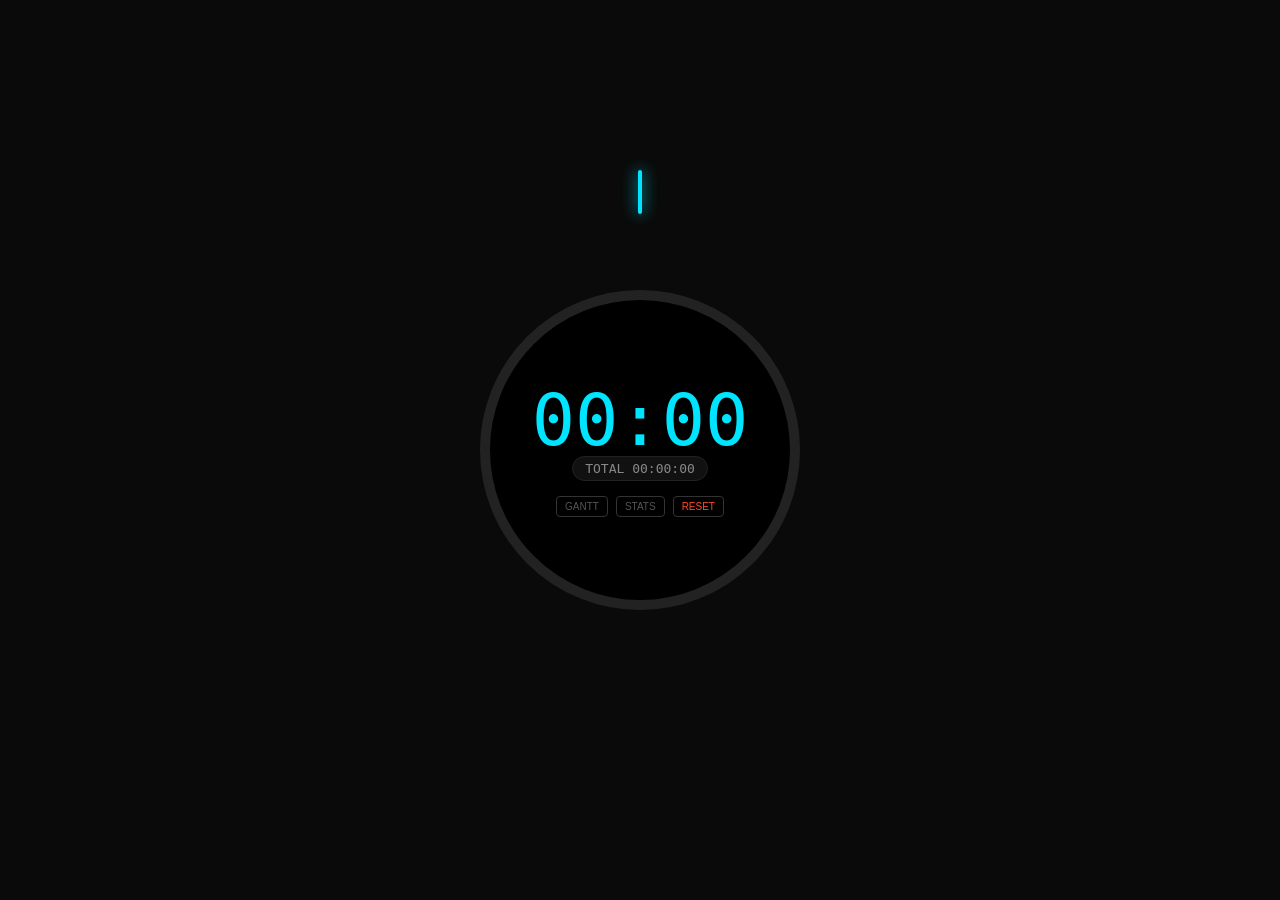
<file: static/index.html>
<!DOCTYPE html>
<html>
<head>
    <link rel="stylesheet" href="style.css">
</head>
<body>
    <div id="settings-panel">
        <h4 style="margin:0 0 10px 0; color:var(--accent); letter-spacing:1px">DASHBOARD</h4>
        <table class="stats-table" id="history-table"></table>

        <h5 style="margin:10px 0 5px 0; font-size:10px; color:#555">WEEKLY VIEW</h5>
        <div style="display:flex; gap:6px; margin-bottom:10px;">
            <button class="icon-btn" onclick="changeWeek(-1)">← PREV</button>
            <button class="icon-btn" onclick="changeWeek(0)">THIS WEEK</button>
            <button class="icon-btn" onclick="changeWeek(1)">NEXT →</button>
        </div>

        <div id="week-label" style="font-size:11px; color:#777; margin-bottom:8px;"></div>
        <div id="week-chart"></div>
        <div id="week-legend" class="legend"></div>

        <h5 style="margin:10px 0 5px 0; font-size:10px; color:#555">EDIT TASKS</h5>
        <div id="task-list"></div>
        <button class="icon-btn" style="width:100%; margin-bottom:10px;" onclick="addTaskRow()">+ ADD TASK</button>

        <h5 style="margin:10px 0 5px 0; font-size:10px; color:#555">SUBTASKS</h5>
        <select id="subtask-window-category" style="width:100%; background:#000; color:var(--accent); border:1px solid #444; padding:8px; box-sizing:border-box; font-size:12px; border-radius:4px; margin-bottom:6px;"></select>
        <button class="icon-btn" style="width:100%; margin-bottom:10px;" onclick="openSubtaskWindow()">OPEN SUBTASK WINDOW</button>
        <button class="save-btn" onclick="saveSettings()">APPLY CHANGES</button>
        <button class="save-btn" style="background:#222; color:#777" onclick="toggleSettings()">CLOSE</button>
    </div>

    <div id="gantt-panel">
        <div class="gantt-toolbar">
            <h4 style="margin:0; color:var(--accent); letter-spacing:1px">GANTT / TIMELINE VIEW</h4>
            <div style="display:flex; gap:6px;">
                <button class="icon-btn" onclick="shiftGanttDay(-1)">← PREV DAY</button>
                <button class="icon-btn" onclick="shiftGanttDay(0)">TODAY</button>
                <button class="icon-btn" onclick="shiftGanttDay(1)">NEXT DAY →</button>
                <button class="icon-btn" id="gantt-undo-btn" onclick="undoGanttEdit()" title="Ctrl+Z">↶ UNDO</button>
            </div>
        </div>
        <div id="gantt-date" class="gantt-date"></div>
        <div class="gantt-hint">Drag a block to move it, drag its edges to resize, double-click to type exact times, drag on empty space to create a new block. Ctrl+Z to undo.</div>
        <div id="gantt-chart" class="gantt-frame"></div>
        <button class="save-btn" style="background:#222; color:#777" onclick="toggleGantt()">CLOSE</button>
    </div>

    <div id="jalali-picker" class="jalali-picker">
        <div class="jalali-picker-header">
            <button type="button" onclick="jalaliPickerShiftMonth(-1)">‹</button>
            <span id="jalali-picker-title"></span>
            <button type="button" onclick="jalaliPickerShiftMonth(1)">›</button>
        </div>
        <div id="jalali-picker-weekdays" class="jalali-picker-weekdays"></div>
        <div id="jalali-picker-grid" class="jalali-picker-grid"></div>
    </div>

    <div id="stats-panel">
        <h4 style="margin:0 0 14px 0; color:var(--accent); letter-spacing:1px">RANGE STATS</h4>

        <label class="field-label">Category</label>
        <select id="range-category"></select>

        <div class="stats-date-row">
            <div>
                <label class="field-label">از تاریخ</label>
                <input type="text" id="range-start" class="jalali-date-input" readonly placeholder="از تاریخ" onclick="openJalaliPicker('range-start')">
            </div>
            <div>
                <label class="field-label">تا تاریخ</label>
                <input type="text" id="range-end" class="jalali-date-input" readonly placeholder="تا تاریخ" onclick="openJalaliPicker('range-end')">
            </div>
        </div>

        <button class="save-btn" onclick="loadRangeStats()">GET TOTAL</button>
        <div id="range-result" class="stats-result"></div>
        <button class="save-btn" style="background:#222; color:#777" onclick="toggleStats()">CLOSE</button>
    </div>

    <div id="session-edit-panel">
        <h4 style="margin:0 0 10px 0; color:var(--accent); letter-spacing:1px">EDIT SESSION</h4>
        <label class="field-label">Category</label>
        <select id="edit-category"></select>
        <label class="field-label">Start</label>
        <input type="text" id="edit-start" placeholder="YYYY-MM-DD HH:MM:SS">
        <label class="field-label">End</label>
        <input type="text" id="edit-end" placeholder="YYYY-MM-DD HH:MM:SS">
        <div id="edit-error" class="field-error"></div>
        <div style="display:flex; gap:6px; margin-top:10px;">
            <button class="save-btn" onclick="submitSessionEdit()">SAVE</button>
            <button class="save-btn" style="background:#3a1414; color:#ff8a8a" onclick="deleteSessionFromEditor()">DELETE</button>
            <button class="save-btn" style="background:#222; color:#777" onclick="closeSessionEditor()">CANCEL</button>
        </div>
    </div>

    <div class="main-container" id="app-ui">
        <svg id="hit-surface" viewBox="-7 -7 114 114"></svg>
        <div id="hub"><div class="needle"></div></div>
        <div id="hub-2"><div class="needle needle-2"></div></div>
        <div class="center-display">
            <div id="session-time" onclick="toggleSettings()">00:00</div>
            <div id="active-subtask-label" style="display:none; font-size:10px; color:var(--accent); letter-spacing:0.5px; margin-top:-4px;"></div>
            <div class="total-box">TOTAL <span id="total-time">00:00:00</span></div>
            <div id="second-task-box"><span id="second-task-name"></span> <span id="second-task-time">00:00</span></div>
            <div class="controls">
                <button class="icon-btn" onclick="toggleGantt()">GANTT</button>
                <button class="icon-btn" onclick="toggleStats()">STATS</button>
                <button class="icon-btn" onclick="resetCurrent()" style="color:var(--red)">RESET</button>
            </div>
        </div>
    </div>

    <script src="jalali.js"></script>
    <script src="app.js"></script>
</body>
</html>
</file>
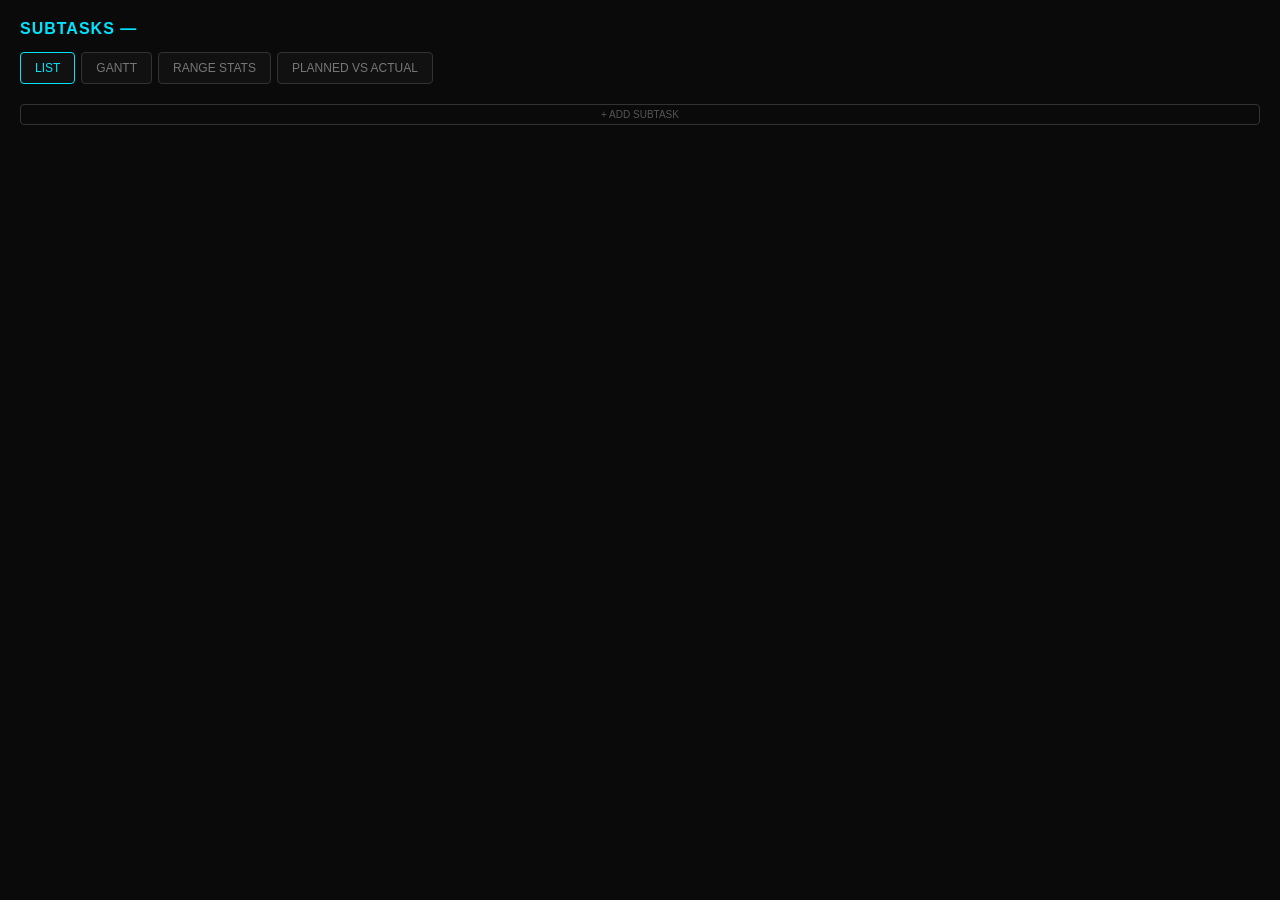
<file: static/subtasks.html>
<!DOCTYPE html>
<html>
<head>
    <meta charset="utf-8">
    <link rel="stylesheet" href="subtasks.css">
</head>
<body>
    <h4 id="page-title">SUBTASKS</h4>

    <div class="tabs">
        <button class="tab-btn active" data-tab="list" onclick="switchTab('list')">LIST</button>
        <button class="tab-btn" data-tab="gantt" onclick="switchTab('gantt')">GANTT</button>
        <button class="tab-btn" data-tab="stats" onclick="switchTab('stats')">RANGE STATS</button>
        <button class="tab-btn" data-tab="plan" onclick="switchTab('plan')">PLANNED VS ACTUAL</button>
    </div>

    <div class="tab-panel active" id="tab-list">
        <div id="sub-list"></div>
        <button class="icon-btn" style="width:100%; margin-top:4px;" onclick="addSubRow()">+ ADD SUBTASK</button>
    </div>

    <div class="tab-panel" id="tab-gantt">
        <div class="gantt-toolbar">
            <div class="gantt-date" id="sub-gantt-date"></div>
            <div style="display:flex; gap:6px;">
                <button class="icon-btn" onclick="shiftSubGanttDay(-1)">← PREV</button>
                <button class="icon-btn" onclick="shiftSubGanttDay(0)">TODAY</button>
                <button class="icon-btn" onclick="shiftSubGanttDay(1)">NEXT →</button>
            </div>
        </div>
        <div id="sub-gantt-chart" class="gantt-frame"></div>
    </div>

    <div class="tab-panel" id="tab-stats">
        <label class="field-label">از تاریخ</label>
        <div class="stats-date-row">
            <div>
                <input type="text" id="sub-range-start" class="jalali-date-input" readonly placeholder="از تاریخ" onclick="openJalaliPicker('sub-range-start')">
            </div>
            <div>
                <input type="text" id="sub-range-end" class="jalali-date-input" readonly placeholder="تا تاریخ" onclick="openJalaliPicker('sub-range-end')">
            </div>
        </div>
        <button class="save-btn" onclick="loadSubRangeStats()">GET TOTAL</button>
        <div id="sub-range-result" class="stats-result"></div>
    </div>

    <div class="tab-panel" id="tab-plan">
        <table class="plan-table" id="plan-table">
            <thead><tr><th>Subtask</th><th>Planned</th><th>Spent</th><th>Last activity</th></tr></thead>
            <tbody id="plan-tbody"></tbody>
        </table>
    </div>

    <div id="jalali-picker" class="jalali-picker">
        <div class="jalali-picker-header">
            <button type="button" onclick="jalaliPickerShiftMonth(-1)">‹</button>
            <span id="jalali-picker-title"></span>
            <button type="button" onclick="jalaliPickerShiftMonth(1)">›</button>
        </div>
        <div id="jalali-picker-weekdays" class="jalali-picker-weekdays"></div>
        <div id="jalali-picker-grid" class="jalali-picker-grid"></div>
    </div>

    <script src="jalali.js"></script>
    <script src="subtasks.js"></script>
</body>
</html>
</file>
<file: static/style.css>
:root { --bg: #0a0a0a; --accent: #00e5ff; --ring: #161616; --red: #ff4b2b; }
body { background: var(--bg); color: white; font-family: 'Segoe UI', sans-serif;
       display: flex; justify-content: center; align-items: center; height: 100vh; margin: 0; overflow: hidden; }
.main-container { position: relative; width: 593px; height: 593px; transition: filter 0.3s; }
.blur { filter: blur(15px); pointer-events: none; }
#hit-surface { position: absolute; width: 100%; height: 100%; z-index: 5; }
.slice { fill: var(--ring); stroke: #222; stroke-width: 1; cursor: pointer; transition: fill 0.2s; }
.slice:hover { fill: #222; }
#hub, #hub-2 { position: absolute; width: 100%; height: 100%; z-index: 6; pointer-events: none; transition: transform 0.6s cubic-bezier(0.34, 1.56, 0.64, 1); }
#hub-2 { display: none; }
.needle { position: absolute; top: 16px; left: 50%; transform: translateX(-50%); width: 4px; height: 44px; background: var(--accent); box-shadow: 0 0 15px var(--accent); border-radius: 2px; }
.needle.needle-2 { background: var(--red); box-shadow: 0 0 15px var(--red); }
.label { position: absolute; width: 110px; text-align: center; font-weight: bold; font-size: 11px; color: #444; z-index: 7; pointer-events: none; text-transform: uppercase; }
.label.active { color: var(--accent); text-shadow: 0 0 10px var(--accent); }
.label.active-2 { color: var(--red); text-shadow: 0 0 10px var(--red); }
.arc-seg, .arc-strip { cursor: pointer; stroke: #0a0a0a; stroke-width: 0.15; transition: opacity 0.15s; }
.arc-seg:hover, .arc-strip:hover { opacity: 1 !important; }
.arc-seg.selected { stroke: white; stroke-width: 0.3; }
.arc-strip.has-selection { opacity: 0.9; }
.subtask-tooltip { position: absolute; z-index: 8; pointer-events: none; top: 8px; left: 50%; transform: translateX(-50%); background: rgba(10,10,10,0.95); color: white; font-size: 10px; padding: 3px 10px; border-radius: 4px; border: 1px solid #333; white-space: nowrap; max-width: 90%; overflow: hidden; text-overflow: ellipsis; }
.subtask-popover { position: absolute; z-index: 9; max-width: 150px; background: rgba(10,10,10,0.98); border: 1px solid #333; border-radius: 8px; padding: 6px; box-shadow: 0 0 30px black; }
.subtask-popover-item { padding: 6px 10px; font-size: 11px; color: #ccc; cursor: pointer; border-radius: 4px; white-space: nowrap; overflow: hidden; text-overflow: ellipsis; }
.subtask-popover-item:hover { background: #222; }
.subtask-popover-item.selected { color: var(--accent); font-weight: bold; }
.center-display { position: absolute; width: 300px; height: 300px; background: #000; border-radius: 50%; top: 50%; left: 50%; transform: translate(-50%, -50%); border: 10px solid #222; z-index: 10; display: flex; flex-direction: column; justify-content: center; align-items: center; }
#session-time { font-size: 72px; color: var(--accent); font-family: monospace; line-height: 1; cursor: pointer; }
.total-box { color: #888; font-family: monospace; font-size: 13px; background: #111; padding: 4px 12px; border-radius: 15px; border: 1px solid #222;}
#second-task-box { display: none; align-items: center; gap: 8px; margin-top: 6px; color: var(--red); font-family: monospace; font-size: 12px; background: #150808; padding: 4px 12px; border-radius: 15px; border: 1px solid #331414; }
.controls { margin-top: 15px; display: flex; gap: 8px; flex-wrap: wrap; justify-content: center; max-width: 240px; }
.icon-btn { background: none; border: 1px solid #333; color: #555; cursor: pointer; padding: 4px 8px; border-radius: 4px; font-size: 10px; }
.icon-btn:hover { color: white; border-color: #777; }
#settings-panel, #gantt-panel { position: absolute; width: 520px; background: rgba(15,15,15,0.98); border: 1px solid #333; padding: 20px; border-radius: 15px; z-index: 100; display: none; box-shadow: 0 0 50px black; max-height: 90vh; overflow-y: auto; }
#gantt-panel { width: 660px; }
textarea { width: 100%; height: 80px; background: #000; color: var(--accent); border: 1px solid #444; padding: 8px; box-sizing: border-box; margin-bottom: 15px; }
#task-list { margin-bottom: 8px; }
.task-row { display: flex; align-items: center; gap: 6px; margin-bottom: 6px; }
.task-row input[type="text"] { flex: 1; min-width: 0; background: #000; color: var(--accent); border: 1px solid #444; padding: 7px 8px; box-sizing: border-box; font-size: 12px; border-radius: 4px; }
.task-row-btn { background: #181818; border: 1px solid #333; color: #777; cursor: pointer; width: 24px; height: 26px; flex-shrink: 0; border-radius: 4px; font-size: 11px; line-height: 1; }
.task-row-btn:hover:not(:disabled) { color: white; border-color: #777; }
.task-row-btn:disabled { opacity: 0.3; cursor: default; }
.task-row-btn.delete-btn { color: #ff8a8a; border-color: #3a1414; }
.task-row-btn.delete-btn:hover { color: #ffb3b3; border-color: #5a1f1f; }
#range-category, .jalali-date-input { width: 100%; background: #000; color: var(--accent); border: 1px solid #444; padding: 8px; box-sizing: border-box; font-size: 12px; font-family: inherit; border-radius: 4px; }
.jalali-date-input { cursor: pointer; text-align: center; direction: ltr; }
.jalali-picker { display: none; position: fixed; z-index: 300; width: 220px; background: #0d0d0d; border: 1px solid #333; border-radius: 8px; padding: 10px; box-shadow: 0 0 30px black; direction: rtl; }
#stats-panel { position: absolute; width: 320px; box-sizing: border-box; background: rgba(15,15,15,0.98); border: 1px solid #333; padding: 20px; border-radius: 15px; z-index: 100; display: none; box-shadow: 0 0 50px black; top: 50%; left: 50%; transform: translate(-50%, -50%); }
.stats-date-row { display: flex; gap: 10px; margin-bottom: 4px; }
.stats-date-row > div { flex: 1; min-width: 0; }
.stats-result { font-size: 13px; color: var(--accent); margin: 14px 0; min-height: 18px; text-align: center; }
.jalali-picker-header { display: flex; justify-content: space-between; align-items: center; margin-bottom: 8px; font-size: 12px; color: var(--accent); }
.jalali-picker-header button { background: none; border: 1px solid #333; color: #aaa; border-radius: 4px; cursor: pointer; width: 22px; height: 22px; }
.jalali-picker-header button:hover { color: white; border-color: #777; }
.jalali-picker-weekdays { display: grid; grid-template-columns: repeat(7, 1fr); font-size: 10px; color: #666; text-align: center; margin-bottom: 4px; }
.jalali-picker-grid { display: grid; grid-template-columns: repeat(7, 1fr); gap: 2px; }
.jalali-picker-day { text-align: center; font-size: 11px; color: #ccc; padding: 5px 0; border-radius: 4px; cursor: pointer; }
.jalali-picker-day:hover { background: #222; }
.jalali-picker-day.empty { cursor: default; }
.jalali-picker-day.empty:hover { background: none; }
.jalali-picker-day.selected { background: var(--accent); color: black; font-weight: bold; }
.stats-table { width: 100%; font-size: 11px; border-collapse: collapse; margin-bottom: 15px; color: #aaa; }
.stats-table td { padding: 4px 0; border-bottom: 1px solid #222; }
.stats-table tr td:last-child { text-align: right; color: var(--accent); }
.save-btn { background: var(--accent); color: black; border: none; padding: 10px; width: 100%; cursor: pointer; font-weight: bold; border-radius: 4px; margin-top: 5px; }
#week-chart { height: 180px; display: flex; align-items: flex-end; gap: 8px; border-bottom: 1px solid #333; padding-bottom: 8px; margin-bottom: 12px; }
.bar-wrapper { flex: 1; height: 100%; display: flex; flex-direction: column; justify-content: flex-end; align-items: center; }
.bar { width: 100%; display: flex; flex-direction: column-reverse; background: #111; border: 1px solid #222; box-sizing: border-box; }
.bar-label { font-size: 10px; color: #777; margin-top: 4px; }
.legend { display: flex; flex-wrap: wrap; gap: 6px; margin-bottom: 12px; font-size: 10px; color: #aaa; }
.legend-item { display: flex; align-items: center; gap: 4px; }
.legend-dot { width: 8px; height: 8px; border-radius: 2px; }
.gantt-toolbar { display: flex; justify-content: space-between; align-items: center; gap: 10px; margin-bottom: 12px; }
.gantt-date { color: #777; font-size: 11px; }
.gantt-frame { background: #070707; border: 1px solid #222; border-radius: 10px; padding: 12px; }
.gantt-axis { position: relative; height: 22px; margin-left: 110px; border-bottom: 1px solid #252525; color: #555; font-size: 10px; }
.axis-mark { position: absolute; transform: translateX(-50%); bottom: 4px; }
.gantt-row { display: flex; align-items: center; min-height: 34px; border-bottom: 1px solid #151515; }
.gantt-row:last-child { border-bottom: none; }
.gantt-label { width: 100px; padding-right: 10px; color: #aaa; font-size: 11px; text-align: right; overflow: hidden; text-overflow: ellipsis; white-space: nowrap; }
.gantt-lane { position: relative; flex: 1; height: 26px; background: #101010; border-left: 1px solid #222; border-right: 1px solid #222; overflow: visible; cursor: crosshair; }
.gantt-block { position: absolute; top: 5px; height: 16px; min-width: 2px; border-radius: 4px; cursor: grab; box-shadow: 0 0 10px rgba(0,0,0,0.35); }
.gantt-block.live { cursor: default; opacity: 0.85; }
.gantt-block.dragging { cursor: grabbing; opacity: 0.85; z-index: 20; box-shadow: 0 0 14px rgba(0,229,255,0.6); }
.gantt-block.clipped { outline: 1px dashed rgba(255,255,255,0.5); outline-offset: 1px; }
.gantt-handle { position: absolute; top: 0; width: 6px; height: 100%; cursor: ew-resize; }
.gantt-handle.left { left: 0; }
.gantt-handle.right { right: 0; }
.gantt-empty { color: #555; font-size: 12px; padding: 20px; text-align: center; }
.gantt-hint { font-size: 10px; color: #555; margin-bottom: 8px; }
.gantt-draft { position: absolute; top: 5px; height: 16px; border-radius: 4px; background: rgba(0,229,255,0.35); border: 1px dashed var(--accent); pointer-events: none; }
#session-edit-panel { position: absolute; width: 320px; background: rgba(15,15,15,0.98); border: 1px solid #333; padding: 20px; border-radius: 15px; z-index: 200; display: none; box-shadow: 0 0 50px black; }
.field-label { display: block; font-size: 10px; color: #666; margin: 10px 0 4px; text-transform: uppercase; letter-spacing: 1px; }
#session-edit-panel select, #session-edit-panel input[type="text"] { width: 100%; background: #000; color: var(--accent); border: 1px solid #444; padding: 8px; box-sizing: border-box; font-family: monospace; font-size: 13px; border-radius: 4px; }
.field-error { color: var(--red); font-size: 11px; margin-top: 8px; min-height: 14px; }
</file>
<file: static/subtasks.css>
:root { --bg: #0a0a0a; --accent: #00e5ff; --ring: #161616; --red: #ff4b2b; }
body { background: var(--bg); color: white; font-family: 'Segoe UI', sans-serif; margin: 0; padding: 20px; box-sizing: border-box; }
h4 { margin: 0 0 14px 0; color: var(--accent); letter-spacing: 1px; }
h5 { margin: 18px 0 8px 0; font-size: 11px; color: #555; text-transform: uppercase; letter-spacing: 1px; }
.tabs { display: flex; gap: 6px; margin-bottom: 16px; }
.tab-btn { background: #111; border: 1px solid #333; color: #777; padding: 8px 14px; cursor: pointer; border-radius: 4px; font-size: 12px; }
.tab-btn.active { color: var(--accent); border-color: var(--accent); }
.tab-panel { display: none; }
.tab-panel.active { display: block; }

.sub-row { display: flex; align-items: center; gap: 6px; margin-bottom: 6px; }
.sub-row input[type="text"] { flex: 1; min-width: 0; background: #000; color: var(--accent); border: 1px solid #444; padding: 7px 8px; box-sizing: border-box; font-size: 12px; border-radius: 4px; }
.sub-row select { background: #000; color: var(--accent); border: 1px solid #444; padding: 7px; font-size: 11px; border-radius: 4px; }
.sub-row input[type="text"].date-field { width: 110px; flex: none; cursor: pointer; text-align: center; direction: ltr; }
.row-btn { background: #181818; border: 1px solid #333; color: #777; cursor: pointer; width: 26px; height: 28px; flex-shrink: 0; border-radius: 4px; font-size: 11px; }
.row-btn:hover:not(:disabled) { color: white; border-color: #777; }
.row-btn:disabled { opacity: 0.3; cursor: default; }
.row-btn.archive-btn { color: #ff8a8a; border-color: #3a1414; }

.save-btn { background: var(--accent); color: black; border: none; padding: 10px; width: 100%; cursor: pointer; font-weight: bold; border-radius: 4px; margin-top: 8px; }
.icon-btn { background: none; border: 1px solid #333; color: #555; cursor: pointer; padding: 4px 8px; border-radius: 4px; font-size: 10px; }
.icon-btn:hover { color: white; border-color: #777; }

.gantt-toolbar { display: flex; justify-content: space-between; align-items: center; gap: 10px; margin-bottom: 12px; }
.gantt-date { color: #777; font-size: 11px; margin-bottom: 6px; }
.gantt-frame { background: #070707; border: 1px solid #222; border-radius: 10px; padding: 12px; }
.gantt-axis { position: relative; height: 22px; margin-left: 120px; border-bottom: 1px solid #252525; color: #555; font-size: 10px; }
.axis-mark { position: absolute; transform: translateX(-50%); bottom: 4px; }
.gantt-row { display: flex; align-items: center; min-height: 34px; border-bottom: 1px solid #151515; }
.gantt-row:last-child { border-bottom: none; }
.gantt-label { width: 110px; padding-right: 10px; color: #aaa; font-size: 11px; text-align: right; overflow: hidden; text-overflow: ellipsis; white-space: nowrap; }
.gantt-lane { position: relative; flex: 1; height: 26px; background: #101010; border-left: 1px solid #222; border-right: 1px solid #222; }
.gantt-block { position: absolute; top: 5px; height: 16px; min-width: 2px; border-radius: 4px; box-shadow: 0 0 10px rgba(0,0,0,0.35); }
.gantt-block.live { opacity: 0.85; }
.gantt-empty { color: #555; font-size: 12px; padding: 20px; text-align: center; }

.stats-date-row { display: flex; gap: 10px; margin-bottom: 4px; }
.stats-date-row > div { flex: 1; min-width: 0; }
.jalali-date-input { width: 100%; background: #000; color: var(--accent); border: 1px solid #444; padding: 8px; box-sizing: border-box; font-size: 12px; font-family: inherit; border-radius: 4px; cursor: pointer; text-align: center; direction: ltr; }
.field-label { display: block; font-size: 10px; color: #666; margin: 10px 0 4px; text-transform: uppercase; letter-spacing: 1px; }
.stats-result { font-size: 13px; color: var(--accent); margin: 14px 0; }
.stats-result-row { display: flex; justify-content: space-between; padding: 4px 0; border-bottom: 1px solid #222; font-size: 12px; }

.plan-table { width: 100%; font-size: 12px; border-collapse: collapse; }
.plan-table th, .plan-table td { padding: 6px 8px; border-bottom: 1px solid #222; text-align: left; }
.plan-table th { color: #666; font-weight: normal; text-transform: uppercase; font-size: 10px; }

.jalali-picker { display: none; position: fixed; z-index: 300; width: 220px; background: #0d0d0d; border: 1px solid #333; border-radius: 8px; padding: 10px; box-shadow: 0 0 30px black; direction: rtl; }
.jalali-picker-header { display: flex; justify-content: space-between; align-items: center; margin-bottom: 8px; font-size: 12px; color: var(--accent); }
.jalali-picker-header button { background: none; border: 1px solid #333; color: #aaa; border-radius: 4px; cursor: pointer; width: 22px; height: 22px; }
.jalali-picker-header button:hover { color: white; border-color: #777; }
.jalali-picker-weekdays { display: grid; grid-template-columns: repeat(7, 1fr); font-size: 10px; color: #666; text-align: center; margin-bottom: 4px; }
.jalali-picker-grid { display: grid; grid-template-columns: repeat(7, 1fr); gap: 2px; }
.jalali-picker-day { text-align: center; font-size: 11px; color: #ccc; padding: 5px 0; border-radius: 4px; cursor: pointer; }
.jalali-picker-day:hover { background: #222; }
.jalali-picker-day.empty { cursor: default; }
.jalali-picker-day.empty:hover { background: none; }
.jalali-picker-day.selected { background: var(--accent); color: black; font-weight: bold; }
</file>
